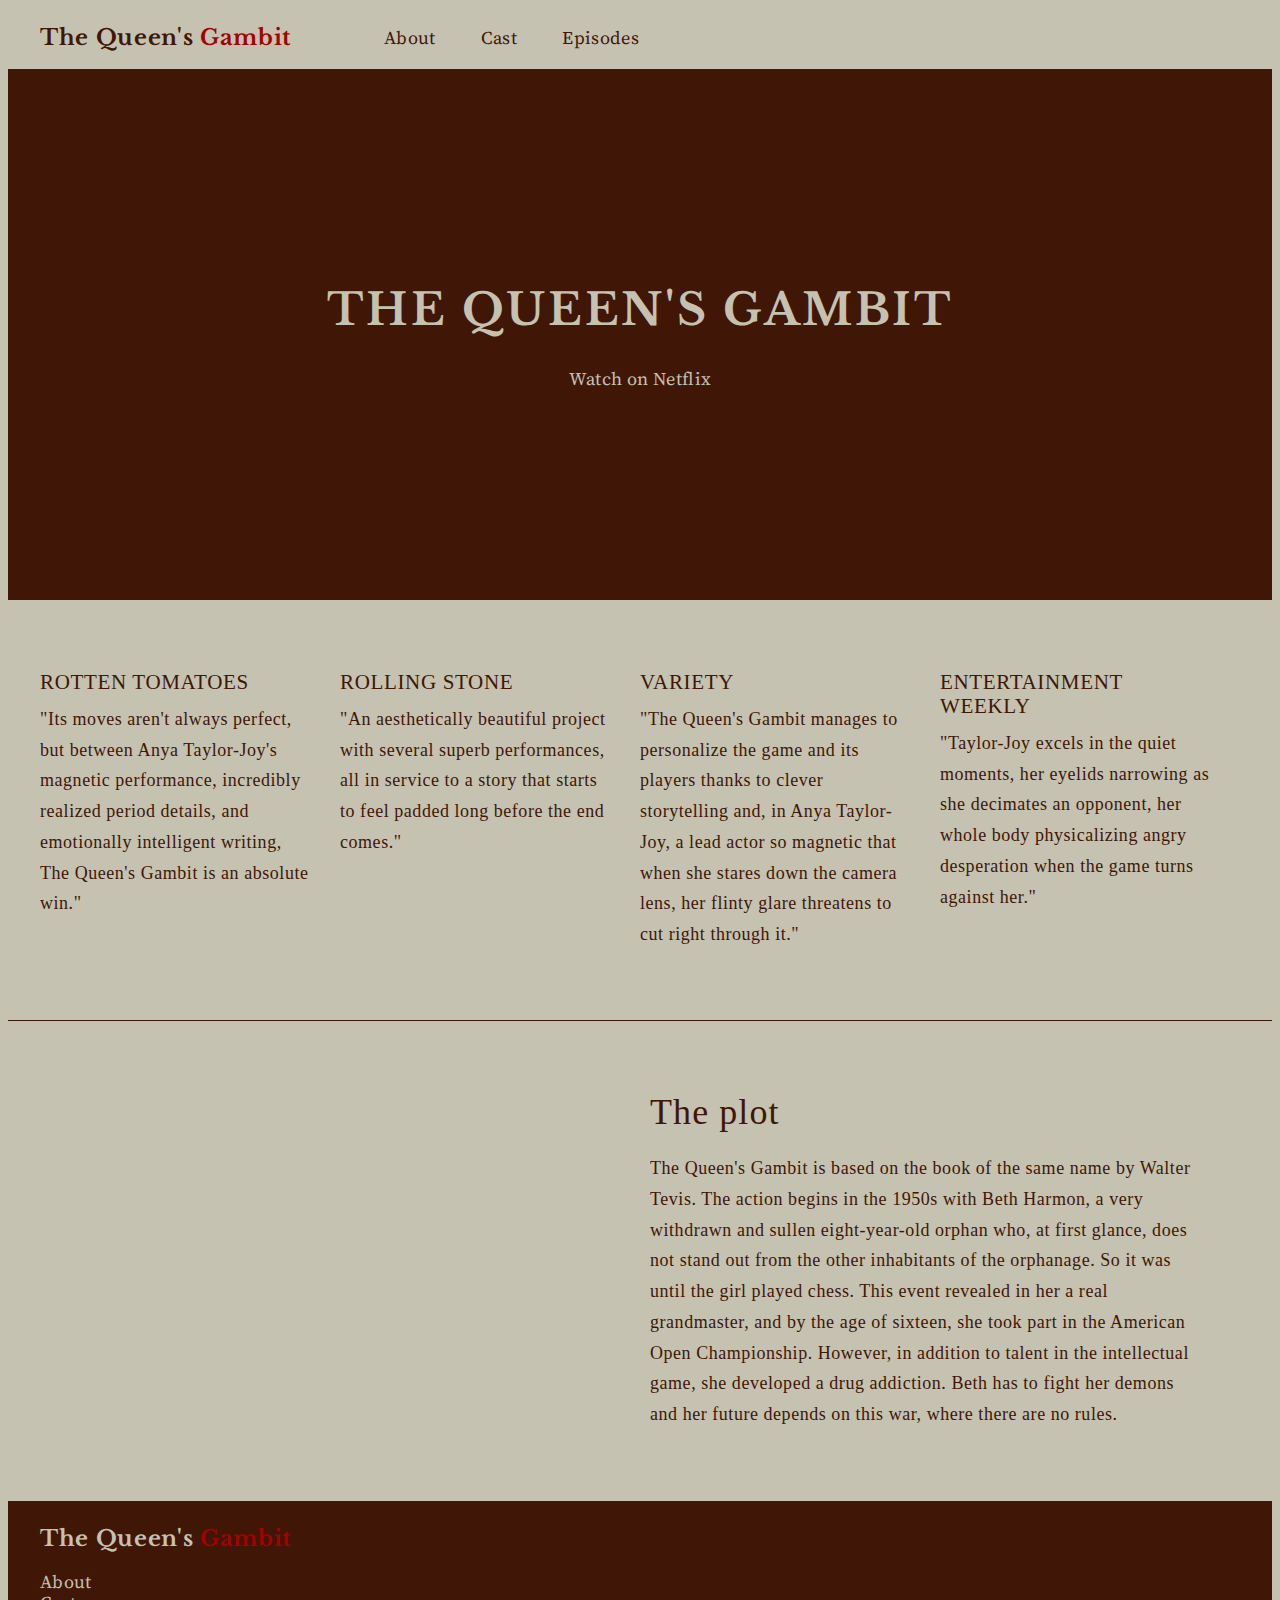
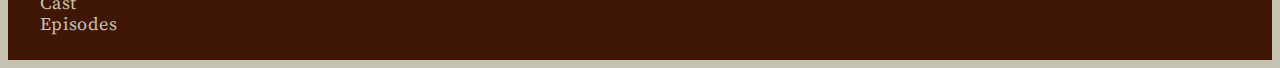
<file: index.html>
<!DOCTYPE html>
<html lang="en">
<head>
    <meta charset="UTF-8">
    <meta http-equiv="X-UA-Compatible" content="IE=edge">
    <meta name="viewport" content="width=device-width, initial-scale=1.0">
    <title>Home page</title>
    <link rel="preconnect" href="https://fonts.googleapis.com">
    <link rel="preconnect" href="https://fonts.gstatic.com" crossorigin>
    <link href="https://fonts.googleapis.com/css2?family=Cormorant+Garamond&family=Libre+Baskerville:wght@700&family=Source+Serif+Pro:wght@300;400&display=swap"
    rel="stylesheet">
    <link rel="stylesheet" href="https://cdnjs.cloudflare.com/ajax/libs/modern-normalize/1.1.0/modern-normalize.min.css"
        integrity="sha512-wpPYUAdjBVSE4KJnH1VR1HeZfpl1ub8YT/NKx4PuQ5NmX2tKuGu6U/JRp5y+Y8XG2tV+wKQpNHVUX03MfMFn9Q=="
        crossorigin="anonymous" 
        referrerpolicy="no-referrer" />
    <link rel="stylesheet" href="./css/styles.css">
    
</head>
<body>
    <header class="header">
        <div class="container">
        <nav class="header-nav">
        <a href="index.html" class="logo link">The Queen's <span class="accent">Gambit</span></a>
            <ul class="header-list list">
                <li class="header-item"><a href="index.html" class="header-link link">About</a></li>
                <li class="header-item"><a href="cast.html" class="header-link link">Cast</a></li>
                <li class="header-item"><a href="episodes.html" class="header-link link">Episodes</a></li>
            </ul>
        </nav>
        </div>
    </header>

    <main>
        <section class="hero section">
            <div class="container">
            <h1 class="hero-title">The Queen's Gambit</h1>
            <a href="https://www.netflix.com/search?q=queen&jbv=80234304" target="_blank" rel="noopener noreferrer"
                class="hero-link link">Watch on Netflix</a>
            </div>
        </section>
        <section class="response section">
            <div class="container">
            <h2 class="response-title visually-hidden">Critical response</h2>
            <ul class="response-list list">
                <li class="response-item">
                    <h3 class="response-second-title">Rotten Tomatoes</h3>
                    <p class="response-text">"Its moves aren't always perfect, but between Anya Taylor-Joy's magnetic performance, incredibly realized period
                    details, and emotionally intelligent writing, The Queen's Gambit is an absolute win."</p>
                </li>
                <li class="response-item">
                    <h3 class="response-second-title">Rolling Stone</h3>
                    <p class="response-text">"An aesthetically beautiful project with several superb performances, all in service to a story that starts to feel
                    padded long before the end comes."</p>
                </li>
                <li class="response-item">
                    <h3 class="response-second-title">Variety</h3>
                    <p class="response-text">"The Queen's Gambit manages to personalize the game and its players thanks to clever storytelling and, in Anya
                    Taylor-Joy, a lead actor so magnetic that when she stares down the camera lens, her flinty glare threatens to cut right
                    through it."</p>
                </li>
                <li class="response-item">
                    <h3 class="response-second-title">Entertainment Weekly</h3>
                    <p class="response-text">"Taylor-Joy excels in the quiet moments, her eyelids narrowing as she decimates an opponent, her whole body
                    physicalizing angry desperation when the game turns against her."</p>
                </li>
            </ul>
            </div>
        </section>
        <section class="plot section">
            <div class="container">
            <iframe class="plot-video" width="560" height="340" src="https://www.youtube.com/embed/FU854_5itOk" title="YouTube video player"
                frameborder="0" allow="accelerometer; autoplay; clipboard-write; encrypted-media; gyroscope; picture-in-picture"
                allowfullscreen></iframe>
            <div class="plot-content">
            <h2 class="plot-title">The plot</h2>
            <p class="plot-text">The Queen's Gambit is based on the book of the same name by Walter Tevis. The action begins in the 1950s with Beth Harmon,
            a very withdrawn and sullen eight-year-old orphan who, at first glance, does not stand out from the other inhabitants of
            the orphanage. So it was until the girl played chess. This event revealed in her a real grandmaster, and by the age of
            sixteen, she took part in the American Open Championship. However, in addition to talent in the intellectual game, she
            developed a drug addiction. Beth has to fight her demons and her future depends on this war, where there are no rules.</p>
            </div>
        </div>
        </section>
    </main>

    <footer class="footer">
        <div class="container">
            <nav class="footer-nav">
                <a href="" class="logo link">The Queen's <span class="accent">Gambit</span></a>
                <ul class="footer-list list">
                    <li class="footer-item"><a href="index.html" class="footer-link link">About</a></li>
                    <li class="footer-item"><a href="cast.html" class="footer-link link">Cast</a></li>
                    <li class="footer-item"><a href="episodes.html" class="footer-link link">Episodes</a></li>
                </ul>
            </nav>
        </div>
    </footer>
</body>
</html>
</file>
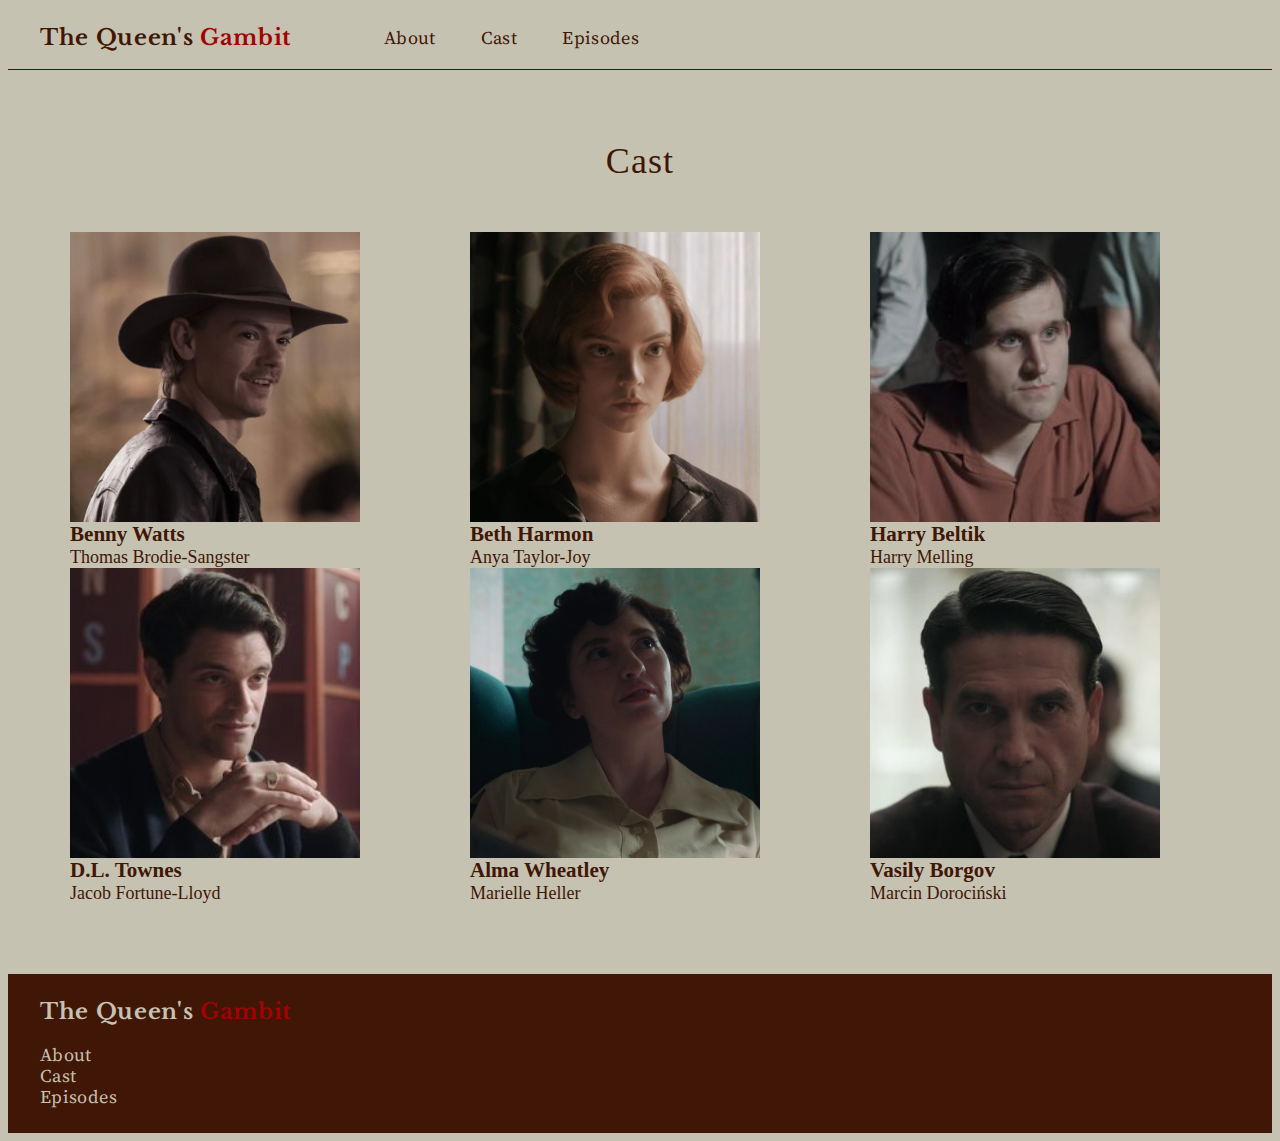
<file: cast.html>
<!DOCTYPE html>
<html lang="en">
<head>
    <meta charset="UTF-8">
    <meta http-equiv="X-UA-Compatible" content="IE=edge">
    <meta name="viewport" content="width=device-width, initial-scale=1.0">
    <title>Cast</title>
    <link rel="preconnect" href="https://fonts.googleapis.com">
    <link rel="preconnect" href="https://fonts.gstatic.com" crossorigin>
    <link href="https://fonts.googleapis.com/css2?family=Cormorant+Garamond&family=Libre+Baskerville:wght@700&family=Source+Serif+Pro:wght@300;400&display=swap"
        rel="stylesheet">
    <link rel="stylesheet" href="https://cdnjs.cloudflare.com/ajax/libs/modern-normalize/1.1.0/modern-normalize.min.css"
        integrity="sha512-wpPYUAdjBVSE4KJnH1VR1HeZfpl1ub8YT/NKx4PuQ5NmX2tKuGu6U/JRp5y+Y8XG2tV+wKQpNHVUX03MfMFn9Q=="
        crossorigin="anonymous" 
        referrerpolicy="no-referrer" />
    <link rel="stylesheet" href="./css/styles.css">
</head>
<body>
        <header class="header">
            <div class="container">
                <nav class="header-nav">
                    <a href="index.html" class="logo link">The Queen's <span class="accent">Gambit</span></a>
                    <ul class="header-list list">
                        <li class="header-item"><a href="index.html" class="header-link link">About</a></li>
                        <li class="header-item"><a href="cast.html" class="header-link link">Cast</a></li>
                        <li class="header-item"><a href="episodes.html" class="header-link link">Episodes</a></li>
                    </ul>
                </nav>
            </div>
        </header>

        <main>
            <section class="cast section">
                <div class="container">
                <h2 class="cast-title">Cast</h2>
                <ul class="cast-list list">
                    <li class="cast-item">
                        <img  class="cast-img" src="./image/benny-1.jpg" width="290" height="290" alt="Бенни Уоттс">
                        <h3 class="cast-sec-title">Benny Watts</h3>
                        <p class="cast-text">Thomas Brodie-Sangster</p>
                    </li>
                    <li class="cast-item">
                        <img class="cast-img" src="./image/beth-1.jpg" width="290" height="290" alt="Бет Хармон">
                        <h3 class="cast-sec-title">Beth Harmon</h3>
                        <p class="cast-text">Anya Taylor-Joy</p>
                    </li>
                    <li class="cast-item">
                        <img class="cast-img" src="./image/harry-1.jpg" width="290" height="290" alt="Гарри Белтик">
                        <h3 class="cast-sec-title">Harry Beltik</h3>
                        <p class="cast-text">Harry Melling</p>
                    </li>
                    <li class="cast-item">
                        <img class="cast-img" src="./image/townes-1.jpg" width="290" height="290" alt="Таунс">
                        <h3 class="cast-sec-title">D.L. Townes</h3>
                        <p class="cast-text">Jacob Fortune-Lloyd</p>
                    </li>
                    <li class="cast-item">
                        <img class="cast-img" src="./image/alma-1.jpg" width="290" height="290" alt="Альма Уитли">
                        <h3 class="cast-sec-title">Alma Wheatley</h3>
                        <p class="cast-text">Marielle Heller</p>
                    </li>
                    <li class="cast-item">
                        <img class="cast-img" src="./image/vasily-1.jpg" width="290" height="290" alt="Василий Боргов">
                        <h3 class="cast-sec-title">Vasily Borgov</h3>
                        <p class="cast-text">Marcin Dorociński</p>
                    </li>
                </ul>
                </div>
            </section>
        </main>

        <footer class="footer">
            <div class="container">
                <nav class="footer-nav">
                    <a href="" class="logo link">The Queen's <span class="accent">Gambit</span></a>
                    <ul class="footer-list list">
                        <li class="footer-item"><a href="index.html" class="footer-link link">About</a></li>
                        <li class="footer-item"><a href="cast.html" class="footer-link link">Cast</a></li>
                        <li class="footer-item"><a href="episodes.html" class="footer-link link">Episodes</a></li>
                    </ul>
                </nav>
            </div>
        </footer>
</body>
</html>
</file>
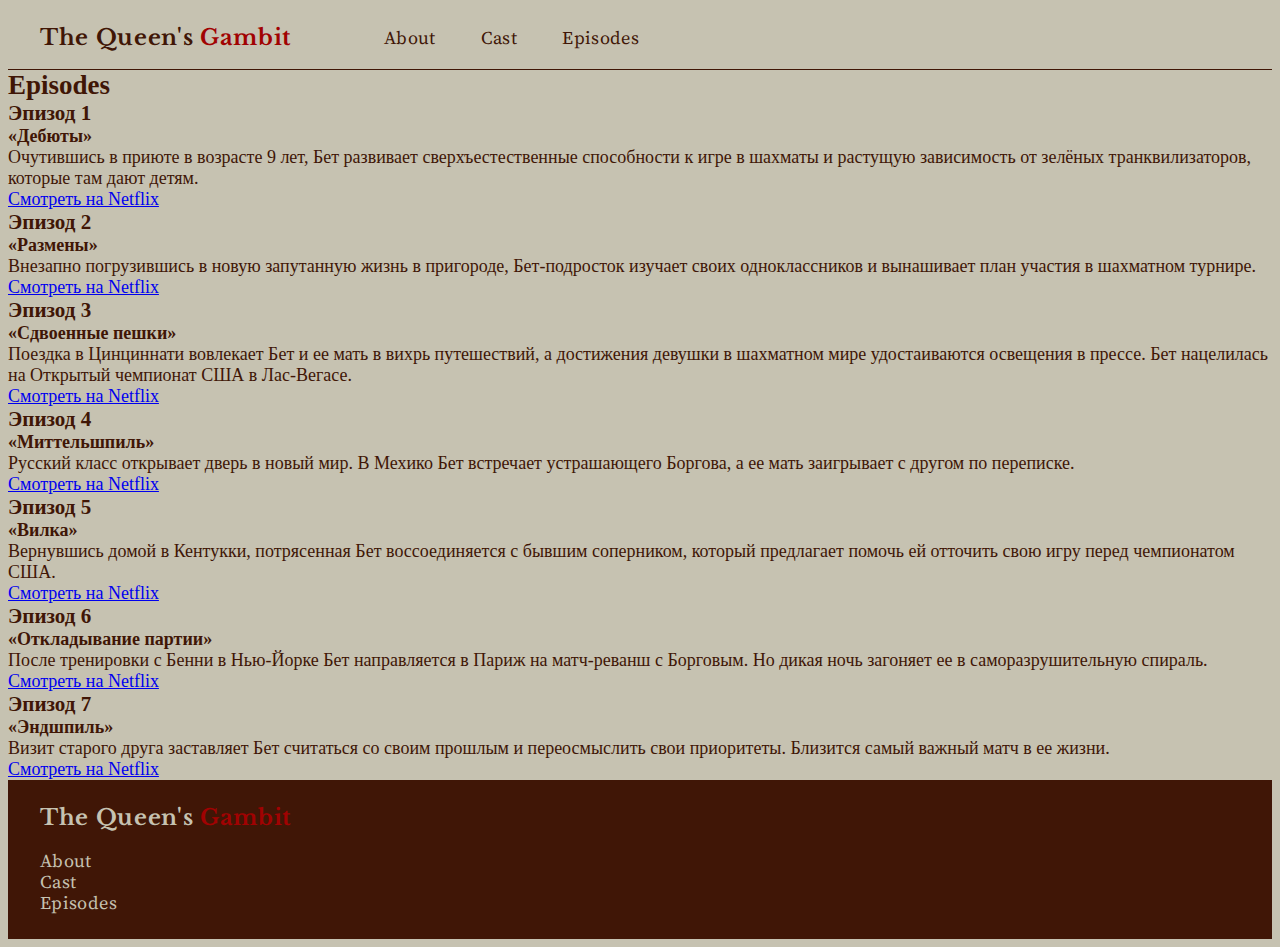
<file: episodes.html>
<!DOCTYPE html>
<html lang="en">
<head>
    <meta charset="UTF-8">
    <meta http-equiv="X-UA-Compatible" content="IE=edge">
    <meta name="viewport" content="width=device-width, initial-scale=1.0">
    <title>Episodes</title>
    <link rel="preconnect" href="https://fonts.googleapis.com">
    <link rel="preconnect" href="https://fonts.gstatic.com" crossorigin>
    <link href="https://fonts.googleapis.com/css2?family=Cormorant+Garamond&family=Libre+Baskerville:wght@700&family=Source+Serif+Pro:wght@300;400&display=swap"
        rel="stylesheet">
    <link rel="stylesheet" href="https://cdnjs.cloudflare.com/ajax/libs/modern-normalize/1.1.0/modern-normalize.min.css"
        integrity="sha512-wpPYUAdjBVSE4KJnH1VR1HeZfpl1ub8YT/NKx4PuQ5NmX2tKuGu6U/JRp5y+Y8XG2tV+wKQpNHVUX03MfMFn9Q=="
        crossorigin="anonymous" 
        referrerpolicy="no-referrer" />
    <link rel="stylesheet" href="./css/styles.css">
</head>
<body>
        <header class="header">
            <div class="container">
                <nav class="header-nav">
                    <a href="index.html" class="logo link">The Queen's <span class="accent">Gambit</span></a>
                    <ul class="header-list list">
                        <li class="header-item"><a href="index.html" class="header-link link">About</a></li>
                        <li class="header-item"><a href="cast.html" class="header-link link">Cast</a></li>
                        <li class="header-item"><a href="episodes.html" class="header-link link">Episodes</a></li>
                    </ul>
                </nav>
            </div>
        </header>

        <main>
            <section>
                <h2>Episodes</h2>
                <ul>
                    <li>
                        <h3>Эпизод 1</h3>
                        <h4>«Дебюты»</h4>
                        <p>Очутившись в приюте в возрасте 9 лет, Бет развивает сверхъестественные способности к игре в шахматы и
                            растущую
                            зависимость от зелёных транквилизаторов, которые там дают детям.</p>
                        <a href="https://www.netflix.com/watch/80243261?trackId=14277283&tctx=-97%2C-97%2C%2C%2C%2C%2C%2C"
                            target="_blank" rel="noopener noreferrer">Смотреть на Netflix</a>
                    </li>
                    <li>
                        <h3>Эпизод 2</h3>
                        <h4>«Размены»</h4>
                        <p>Внезапно погрузившись в новую запутанную жизнь в пригороде, Бет-подросток изучает своих одноклассников и
                            вынашивает план
                            участия в шахматном турнире.</p>
                        <a href="https://www.netflix.com/watch/81093610?trackId=14277283&tctx=-97%2C-97%2C%2C%2C%2C%2C%2C"
                            target="_blank" rel="noopener noreferrer">Смотреть на Netflix</a>
                    </li>
                    <li>
                        <h3>Эпизод 3</h3>
                        <h4>«Сдвоенные пешки»</h4>
                        <p>Поездка в Цинциннати вовлекает Бет и ее мать в вихрь путешествий, а достижения девушки в шахматном мире
                            удостаиваются
                            освещения в прессе. Бет нацелилась на Открытый чемпионат США в Лас-Вегасе.</p>
                        <a href="https://www.netflix.com/watch/81093611?trackId=14277283&tctx=-97%2C-97%2C%2C%2C%2C%2C%2C"
                            target="_blank" rel="noopener noreferrer">Смотреть на Netflix</a>
                    </li>
                    <li>
                        <h3>Эпизод 4</h3>
                        <h4>«Миттельшпиль»</h4>
                        <p>Русский класс открывает дверь в новый мир. В Мехико Бет встречает устрашающего Боргова, а ее мать заигрывает
                            с другом по
                            переписке.</p>
                        <a href="https://www.netflix.com/watch/81093612?trackId=14277283&tctx=-97%2C-97%2C%2C%2C%2C%2C%2C"
                            target="_blank" rel="noopener noreferrer">Смотреть на Netflix</a>
                    </li>
                    <li>
                        <h3>Эпизод 5</h3>
                        <h4>«Вилка»</h4>
                        <p>Вернувшись домой в Кентукки, потрясенная Бет воссоединяется с бывшим соперником, который предлагает помочь ей
                            отточить
                            свою игру перед чемпионатом США.</p>
                        <a href="https://www.netflix.com/watch/81093613?trackId=14277283&tctx=-97%2C-97%2C%2C%2C%2C%2C%2C"
                            target="_blank" rel="noopener noreferrer">Смотреть на Netflix</a>
                    </li>
                    <li>
                        <h3>Эпизод 6</h3>
                        <h4>«Откладывание партии»</h4>
                        <p>После тренировки с Бенни в Нью-Йорке Бет направляется в Париж на матч-реванш с Борговым. Но дикая ночь
                            загоняет ее в
                            саморазрушительную спираль.</p>
                        <a href="https://www.netflix.com/watch/81093614?trackId=14277283&tctx=-97%2C-97%2C%2C%2C%2C%2C%2C"
                            target="_blank" rel="noopener noreferrer">Смотреть на Netflix</a>
                    </li>
                    <li>
                        <h3>Эпизод 7</h3>
                        <h4>«Эндшпиль»</h4>
                        <p>Визит старого друга заставляет Бет считаться со своим прошлым и переосмыслить свои приоритеты. Близится самый
                            важный
                            матч в ее жизни.</p>
                        <a href="https://www.netflix.com/watch/81301714?trackId=14277283&tctx=-97%2C-97%2C%2C%2C%2C%2C%2C"
                            target="_blank" rel="noopener noreferrer">Смотреть на Netflix</a>
                    </li>
                </ul>
            </section>
        </main>

        <footer class="footer">
            <div class="container">
                <nav class="footer-nav">
                    <a href="" class="logo link">The Queen's <span class="accent">Gambit</span></a>
                    <ul class="footer-list list">
                        <li class="footer-item"><a href="index.html" class="footer-link link">About</a></li>
                        <li class="footer-item"><a href="cast.html" class="footer-link link">Cast</a></li>
                        <li class="footer-item"><a href="episodes.html" class="footer-link link">Episodes</a></li>
                    </ul>
                </nav>
            </div>
        </footer>
</body>
</html>
</file>
<file: css/styles.css>
:root {
    --main-color: #401606;
    --second-color: #c6c2b1;
    --accent-color: rgb(161, 2, 2); 

}

body {
    font-family: "Sourse Serif Pro", 'Times New Roman', Times, serif;
    color: var(--main-color);
    font-size: 18px;
    background-color: var(--second-color)
}

h1,h2,h3,h4,h5,h6,p {
    margin: 0;
}

ul,ol {
    padding-left: 0;
    margin: 0;
}

img {
    display: block;
}

.link {
    text-decoration: none;
}

.list {
    list-style: none;
}

.container {
    margin-right: auto;
    margin-left: auto;
    padding-left: 15px;
    padding-right: 15px;
    width: 1200px;
}

.section {
    padding-top: 70px;
    padding-bottom: 70px;
}

.visually-hidden {
    position: absolute;
    white-space: nowrap;
    width: 1px;
    height: 1px;
    overflow: hidden;
    border: 0;
    padding: 0;
    clip: rect(0 0 0 0);
    clip-path: inset(50%);
    margin: -1px;
}

/*-----------HEADER------------*/

.header {
    border-bottom: 1px solid var(--main-color);
}

.logo {
    font-family: 'Libre Baskerville';
    font-weight: 700;
    font-size: 22px;
    line-height: 1.19;
    letter-spacing: 0.03em;
    color: var(--main-color);
    margin-right: 93px;
}

.accent {
    color: var(--accent-color);
}

.header-link {
    font-family: 'Source Serif Pro';
    font-weight: 400;
    line-height: 1.14;
    letter-spacing: 0.02em;
    color: var(--main-color);
    display: block;
    padding-top: 20px;
    padding-bottom: 20px;
}

.header-item:not(:last-child) {
    margin-right: 45px;
}

.header-nav {
    display: flex;
    align-items: center;
}

.header-list {
    display: flex;
}

.header-link:hover,
.header-link:focus,
.current {
    color: var(--accent-color);
}

/*-----------HERO------------*/

.hero {
    background-color: var(--main-color);
    padding-top: 210px;
    padding-bottom: 210px;
}

.hero-title {
    font-family: 'Libre Baskerville';
    font-weight: 700;
    font-size: 44px;
    line-height: 1.36;
    letter-spacing: 0.06em;
    text-transform: uppercase;
    text-align: center;
    color: var(--second-color);
    margin-bottom: 30px;
}
.hero-link {
    font-family: 'Source Serif Pro';
    font-weight: 400;
    line-height: 1.14;
    letter-spacing: 0.02em;
    color: var(--second-color);
    display: block;
    text-align: center;
    cursor: pointer;
}

.hero-link:hover,
.hero-link:focus {
    color: var(--accent-color);
}

/*-----------RESPONSE------------*/

.response {
    border-bottom: 1px solid var(--main-color);
}

.response-list {
    display: flex;
}

.response-item {
    max-width: 270px;
}

.response-item:not(:last-child) {
    margin-right: 30px;
}

.response-second-title {
    margin-bottom: 10px;
    font-weight: 400;
    line-height: 1.14;
    letter-spacing: 0.03em;
    text-transform: uppercase;
    color: var(--main-color);
}

.response-text {
    font-weight: 400;
    line-height: 1.71;
    letter-spacing: 0.03em;
    color: var(--main-color);
}

/*-----------PLOT------------*/

.plot .container {
    display: flex;
}

.plot-video {
    margin-right: 50px;
}

.plot-title {
    font-weight: 400;
    font-size: 36px;
    line-height: 1.17;
    letter-spacing: 0.03em;
    color: var(--main-text-color);
    margin-bottom: 20px;
}

.plot-text {
    font-weight: 400;
    line-height: 1.71;
    letter-spacing: 0.03em;
    color: var(--main-color);
    max-width: 550px;
}

/*-----------FOOTER------------*/

.footer {
    background-color: var(--main-color);
    padding-top: 25px;
    padding-bottom: 25px;
}

.footer .logo {
    color: var(--second-color);
    margin-right: 0;
    margin-bottom: 20px;
    display: inline-block;
}

.footer-link {
    font-family: 'Source Serif Pro';
    font-weight: 400;
    line-height: 1.14;
    letter-spacing: 0.02em;
    color: var(--second-color);
}


.cast-title {
    font-weight: 400;
    font-size: 36px;
    line-height: 1.17;
    letter-spacing: 0.03em;
    text-align: center;
    color: var(--main-text-color);
    margin-bottom: 50px;
}

.cast-list {
    display: flex;
    flex-wrap: wrap;
}

.cast-item {
    width: calc(100% / 3 - 30px);
    margin-left: 30px;
}
</file>
